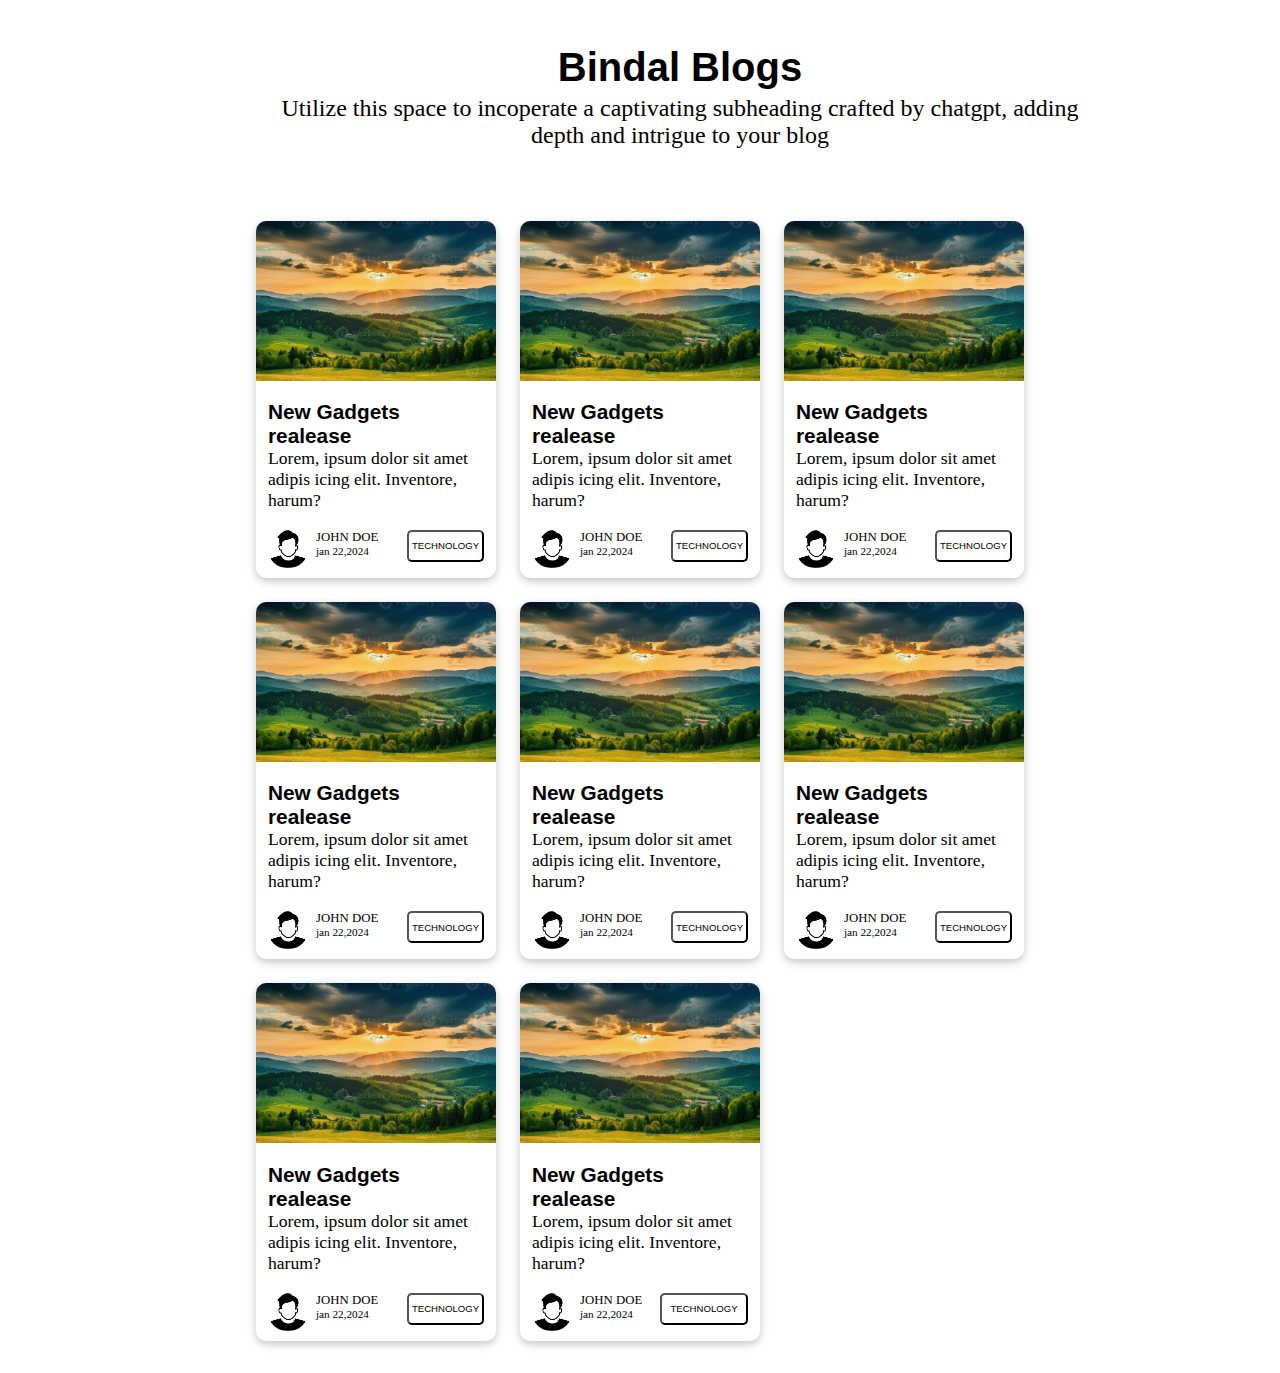
<file: blog website/index.html>
<!DOCTYPE html>
<html lang="en">

<head>
    <meta charset="UTF-8">
    <meta name="viewport" content="width=device-width, initial-scale=1.0">
    <title>Blogging</title>
    <link rel="stylesheet" href="style.css">
</head>

<body>
    <header class="heading">
        <h1>Bindal Blogs</h1>
        <p>Utilize this space to incoperate a captivating subheading crafted by chatgpt, adding depth and
            intrigue to your blog</p>
    </header>

    <main>
        <div class="box">
            <div class="container">
                <section id="grid">

                    <!-- item1 -->

                    <div id="item" id="1">

                        <div id="image_container">
                            <a href="#">
                                <img src="mountain-countryside-landscape-at-sunset-dramatic-sky-over-a-distant-valley-green-fields-and-trees-on-hill-beautiful-natural-landscapes-of-the-carpathians-generative-ai-variation-8-photo.jpeg"
                                    alt="image" id="image">
                            </a>
                        </div>


                        <div id="text">

                            <div id="topic"><a href="#" id="topic">New Gadgets realease</a></div>

                            <div id="description">Lorem, ipsum dolor sit amet adipis icing elit. Inventore,
                                harum?
                            </div>

                        </div>


                        <div id="author">

                            <div id="about_author">
                                <div id="author_icon">
                                    <img src="images.png" alt="author image">
                                </div>

                                <div id="author_details">

                                    <div id="author_name">JOHN DOE</div>
                                    <div id="publish_date">jan 22,2024</div>

                                </div>
                            </div>

                            <button id="topic_relation">TECHNOLOGY</button>
                        </div>
                    </div>

                    <!-- item2 -->

                    <div id="item" id="2">
                        <div id="image_container">
                            <a href="#">
                                <img src="mountain-countryside-landscape-at-sunset-dramatic-sky-over-a-distant-valley-green-fields-and-trees-on-hill-beautiful-natural-landscapes-of-the-carpathians-generative-ai-variation-8-photo.jpeg"
                                    alt="image" id="image">
                            </a>
                        </div>


                        <div id="text">

                            <div id="topic"><a href="#" id="topic">New Gadgets realease</a></div>

                            <div id="description">Lorem, ipsum dolor sit amet adipis icing elit. Inventore,
                                harum?
                            </div>

                        </div>


                        <div id="author">

                            <div id="about_author">
                                <div id="author_icon">
                                    <img src="images.png" alt="author image">
                                </div>

                                <div id="author_details">

                                    <div id="author_name">JOHN DOE</div>
                                    <div id="publish_date">jan 22,2024</div>

                                </div>
                            </div>

                            <button id="topic_relation">TECHNOLOGY</button>
                        </div>
                    </div>

                    <div id="item" id="3">
                        <div id="image_container">
                            <a href="#">
                                <img src="mountain-countryside-landscape-at-sunset-dramatic-sky-over-a-distant-valley-green-fields-and-trees-on-hill-beautiful-natural-landscapes-of-the-carpathians-generative-ai-variation-8-photo.jpeg"
                                    alt="image" id="image">
                            </a>
                        </div>


                        <div id="text">

                            <div id="topic"><a href="#" id="topic">New Gadgets realease</a></div>

                            <div id="description">Lorem, ipsum dolor sit amet adipis icing elit. Inventore,
                                harum?
                            </div>

                        </div>


                        <div id="author">

                            <div id="about_author">
                                <div id="author_icon">
                                    <img src="images.png" alt="author image">
                                </div>

                                <div id="author_details">

                                    <div id="author_name">JOHN DOE</div>
                                    <div id="publish_date">jan 22,2024</div>

                                </div>
                            </div>

                            <button id="topic_relation">TECHNOLOGY</button>
                        </div>
                    </div>

                    <div id="item" id="4">
                        <div id="image_container">
                            <a href="#">
                                <img src="mountain-countryside-landscape-at-sunset-dramatic-sky-over-a-distant-valley-green-fields-and-trees-on-hill-beautiful-natural-landscapes-of-the-carpathians-generative-ai-variation-8-photo.jpeg"
                                    alt="image" id="image">
                            </a>
                        </div>


                        <div id="text">

                            <div id="topic"><a href="#" id="topic">New Gadgets realease</a></div>

                            <div id="description">Lorem, ipsum dolor sit amet adipis icing elit. Inventore,
                                harum?
                            </div>

                        </div>


                        <div id="author">

                            <div id="about_author">
                                <div id="author_icon">
                                    <img src="images.png" alt="author image">
                                </div>

                                <div id="author_details">

                                    <div id="author_name">JOHN DOE</div>
                                    <div id="publish_date">jan 22,2024</div>

                                </div>
                            </div>

                            <button id="topic_relation">TECHNOLOGY</button>
                        </div>
                    </div>

                    <div id="item" id="5">
                        <div id="image_container">
                            <a href="#">
                                <img src="mountain-countryside-landscape-at-sunset-dramatic-sky-over-a-distant-valley-green-fields-and-trees-on-hill-beautiful-natural-landscapes-of-the-carpathians-generative-ai-variation-8-photo.jpeg"
                                    alt="image" id="image">
                            </a>
                        </div>


                        <div id="text">

                            <div id="topic"><a href="#" id="topic">New Gadgets realease</a></div>

                            <div id="description">Lorem, ipsum dolor sit amet adipis icing elit. Inventore,
                                harum?
                            </div>

                        </div>


                        <div id="author">

                            <div id="about_author">
                                <div id="author_icon">
                                    <img src="images.png" alt="author image">
                                </div>

                                <div id="author_details">

                                    <div id="author_name">JOHN DOE</div>
                                    <div id="publish_date">jan 22,2024</div>

                                </div>
                            </div>

                            <button id="topic_relation">TECHNOLOGY</button>
                        </div>
                    </div>

                    <div id="item" id="6">
                        <div id="image_container">
                            <a href="#">
                                <img src="mountain-countryside-landscape-at-sunset-dramatic-sky-over-a-distant-valley-green-fields-and-trees-on-hill-beautiful-natural-landscapes-of-the-carpathians-generative-ai-variation-8-photo.jpeg"
                                    alt="image" id="image">
                            </a>
                        </div>


                        <div id="text">

                            <div id="topic"><a href="#" id="topic">New Gadgets realease</a></div>

                            <div id="description">Lorem, ipsum dolor sit amet adipis icing elit. Inventore,
                                harum?
                            </div>

                        </div>


                        <div id="author">

                            <div id="about_author">
                                <div id="author_icon">
                                    <img src="images.png" alt="author image">
                                </div>

                                <div id="author_details">

                                    <div id="author_name">JOHN DOE</div>
                                    <div id="publish_date">jan 22,2024</div>

                                </div>
                            </div>

                            <button id="topic_relation">TECHNOLOGY</button>
                        </div>
                    </div>

                    <div id="item" id="7">
                        <div id="image_container">
                            <a href="#">
                                <img src="mountain-countryside-landscape-at-sunset-dramatic-sky-over-a-distant-valley-green-fields-and-trees-on-hill-beautiful-natural-landscapes-of-the-carpathians-generative-ai-variation-8-photo.jpeg"
                                    alt="image" id="image">
                            </a>
                        </div>


                        <div id="text">

                            <div id="topic"><a href="#" id="topic">New Gadgets realease</a></div>

                            <div id="description">Lorem, ipsum dolor sit amet adipis icing elit. Inventore,
                                harum?
                            </div>

                        </div>


                        <div id="author">

                            <div id="about_author">
                                <div id="author_icon">
                                    <img src="images.png" alt="author image">
                                </div>

                                <div id="author_details">

                                    <div id="author_name">JOHN DOE</div>
                                    <div id="publish_date">jan 22,2024</div>

                                </div>
                            </div>

                            <button id="topic_relation">TECHNOLOGY</button>
                        </div>
                    </div>

                    <div id="item" id="8">
                        <div id="image_container">
                            <a href="#">
                                <img src="mountain-countryside-landscape-at-sunset-dramatic-sky-over-a-distant-valley-green-fields-and-trees-on-hill-beautiful-natural-landscapes-of-the-carpathians-generative-ai-variation-8-photo.jpeg"
                                    alt="image" id="image">
                            </a>
                        </div>


                        <div id="text">

                            <div id="topic"><a href="#" id="topic">New Gadgets realease</a></div>

                            <div id="description">Lorem, ipsum dolor sit amet adipis icing elit. Inventore,
                                harum?
                            </div>

                        </div>


                        <div id="author">

                            <div id="about_author">
                                <div id="author_icon">
                                    <img src="images.png" alt="author image">
                                </div>

                                <div id="author_details">

                                    <div id="author_name">JOHN DOE</div>
                                    <div id="publish_date">jan 22,2024</div>

                                </div>
                            </div>
                            <div id="button_topic">
                                <button id="topic_relation">TECHNOLOGY</button>
                            </div>
                        </div>
                    </div>
                </section>
            </div>
        </div>
    </main>
</body>

</html>
</file>
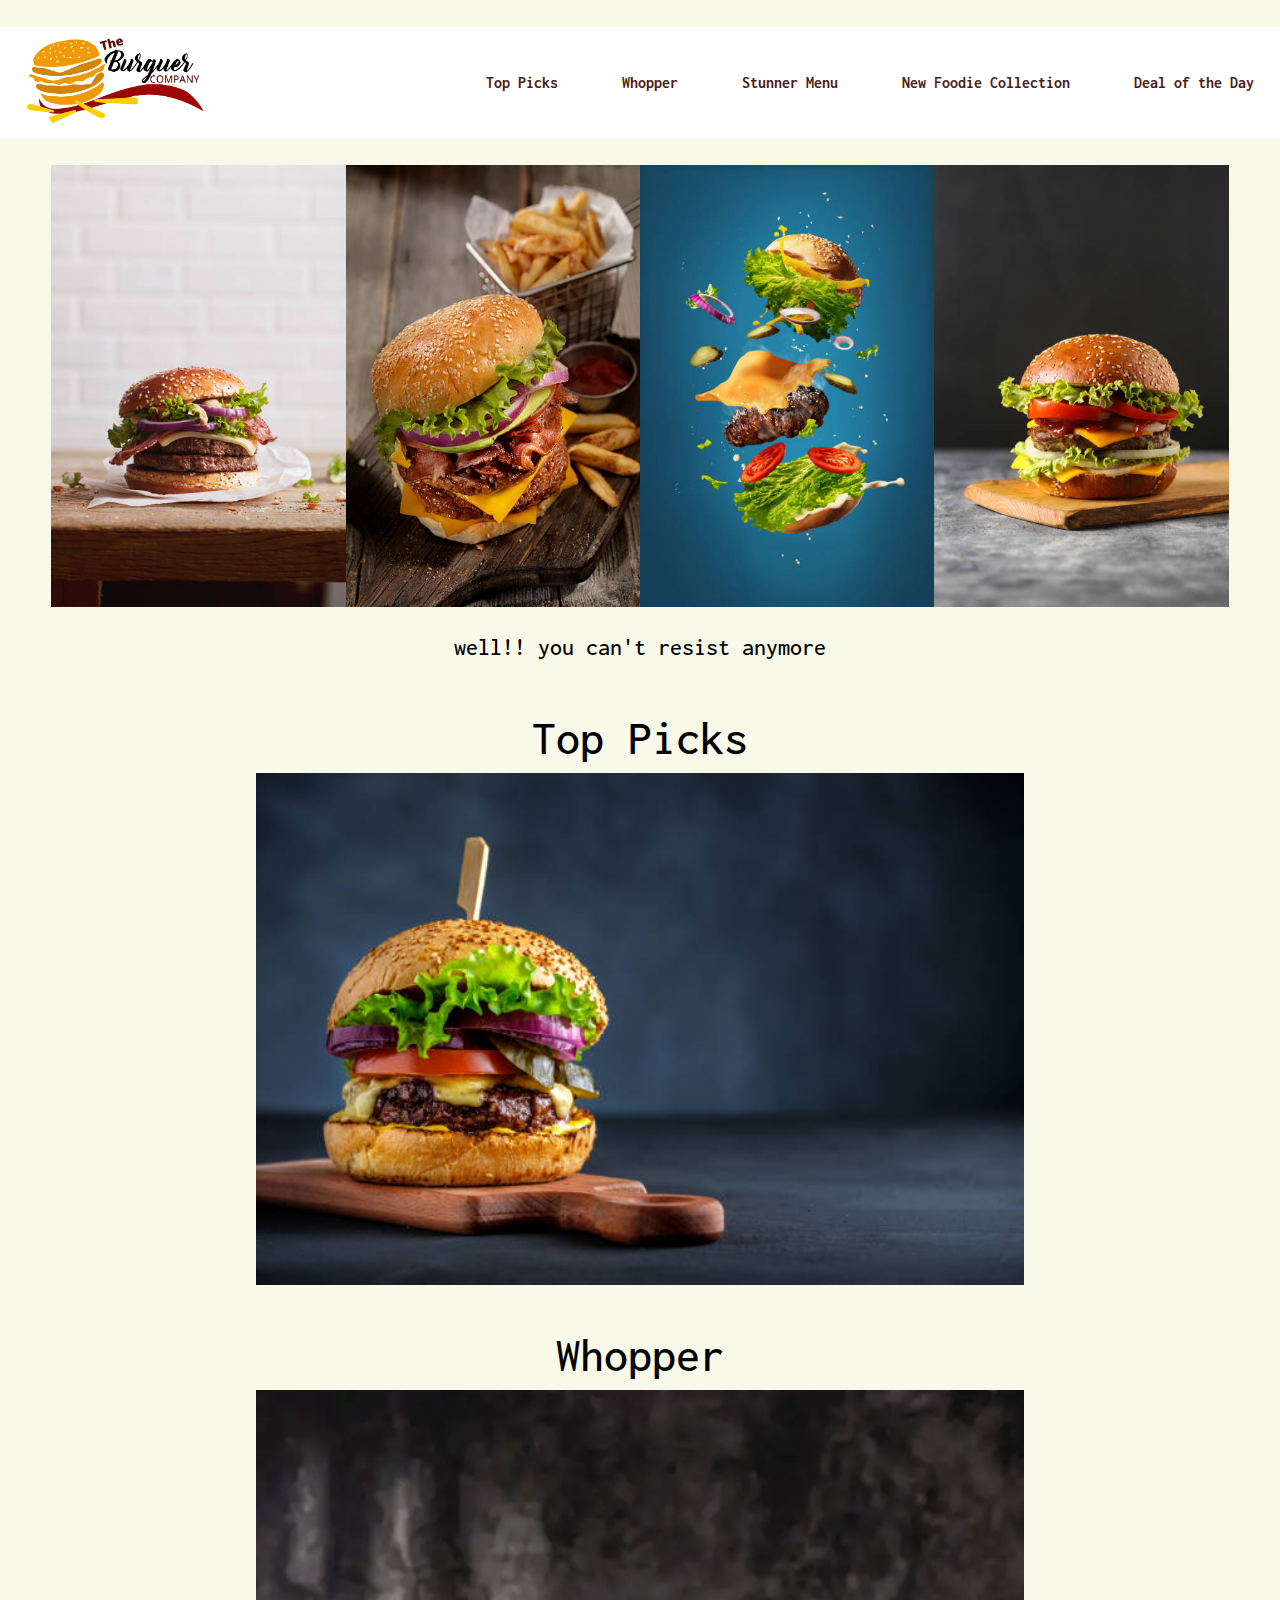
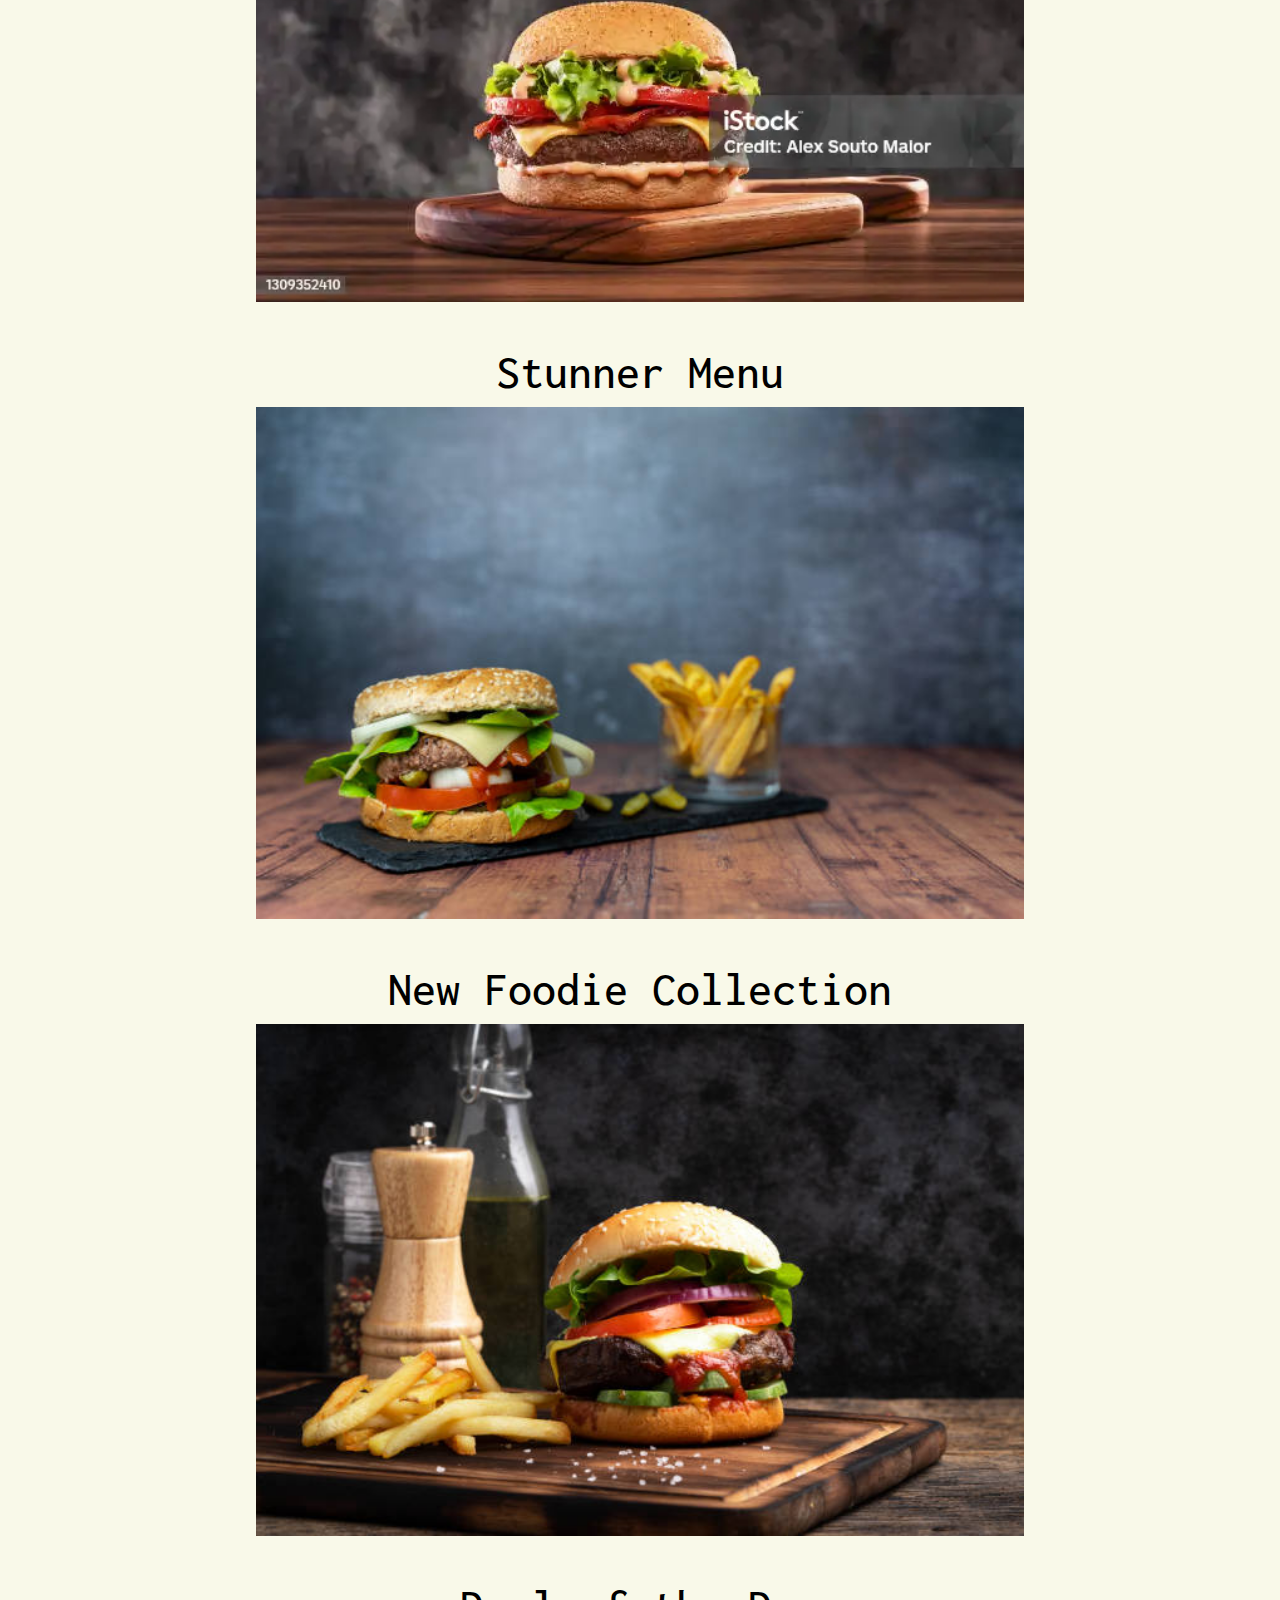
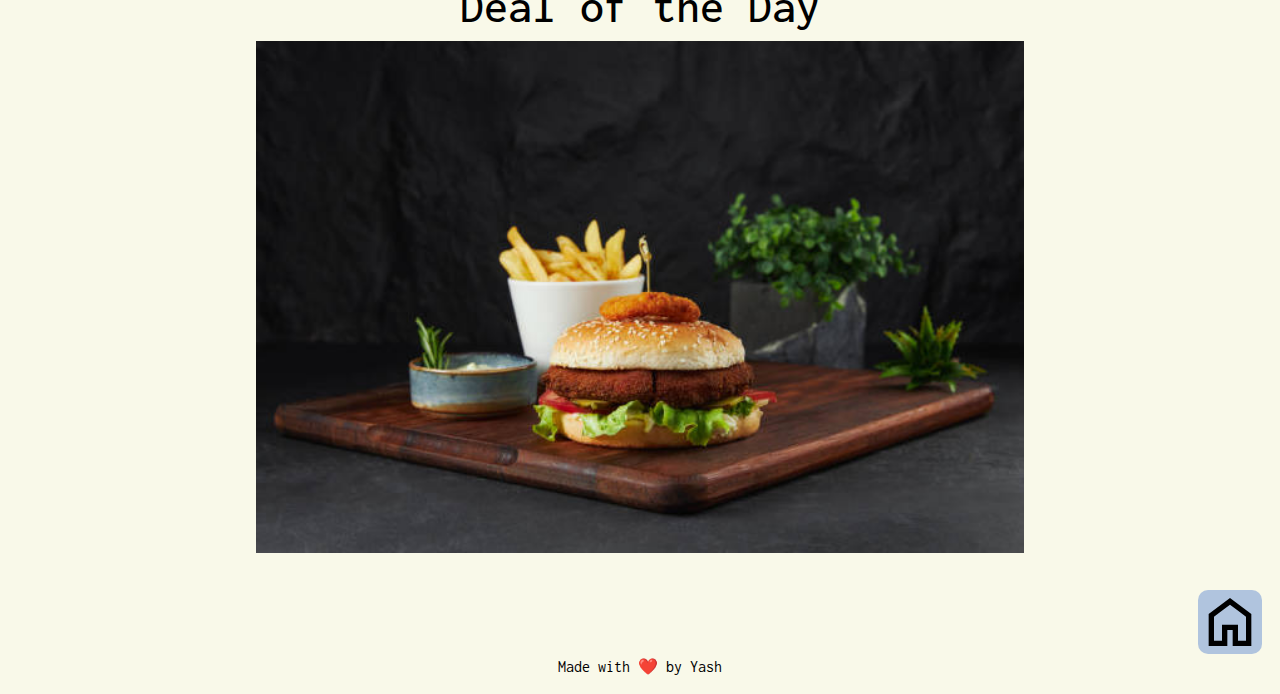
<file: hamburger/index.html>
<!DOCTYPE html>
<html lang="en">

<head>
    <meta charset="UTF-8">
    <meta name="viewport" content="width=device-width, initial-scale=1.0">
    <title>HAMBURGER - MAKE YOUR DAY DELICIOUS</title>
    <link rel="shortcut icon"
        href="resources/burger/hot-burgers-logo-illustration-modern-burgers-emblem-art-free-vector.jpg"
        type="image/x-icon">
    <link rel="preconnect" href="https://fonts.googleapis.com">
    <link rel="preconnect" href="https://fonts.gstatic.com" crossorigin>
    <link href="https://fonts.googleapis.com/css2?family=Inconsolata:wght@200..900&display=swap" rel="stylesheet">
    <link rel="stylesheet" href="style.css">
    <script src="script.js" defer></script>
</head>

<body>
    <header>
        <div class="logo" id="logo">
            <a href="#">
                <img src="resources/burger/—Pngtree—burger logo vector design free_8466433.png" alt="home">
            </a>
        </div>


        <div class="header_nav">
            <div class="menu_nav_container">
                <div class="menu_nav">
                    <img src="resources/icon/menu_24dp_FILL0_wght400_GRAD0_opsz24.svg" alt="menu" class="menu_nav_icon">
                </div>
            </div>
            <nav>
                <img src="resources/icon/close_24dp_FILL0_wght400_GRAD0_opsz24.svg" alt="close" class="close_nav">
                <a href="#Top Picks">Top Picks</a>
                <a href="#Whopper">Whopper</a>
                <a href="#Stunner Menu">Stunner Menu</a>
                <a href="#New Foodie Collection">New Foodie Collection</a>
                <a href="#Deal of the Day">Deal of the Day</a>
            </nav>
        </div>
    </header>

    <main>
        <div class="top_img">
            <div class="img_group">
                <img src="resources/burger/istockphoto-1216665897-612x612.jpg" alt="">
                <img src="resources/burger/istockphoto-615280878-612x612.jpg" alt="">
                <img src="resources/burger/istockphoto-1306511050-612x612.jpg" alt="">
                <img src="resources/burger/istockphoto-1339463771-612x612.jpg" alt="">
            </div>
            <p class="img_group_dialogue">well!! you can't resist anymore</p>
        </div>

        <div class="burger_menu">
            <div id="Top Picks">
                <p>Top Picks</p>
                <img src="resources/burger/istockphoto-1017290274-612x612.jpg" alt="">
            </div>

            <div id="Whopper">
                <p>Whopper</p>
                <img src="resources/burger/istockphoto-1309352410-612x612.webp" alt="">
            </div>

            <div id="Stunner Menu">
                <p>Stunner Menu</p>
                <img src="resources/burger/istockphoto-1263694398-612x612.jpg" alt="">
            </div>

            <div id="New Foodie Collection">
                <p>New Foodie Collection</p>
                <img src="resources/burger/istockphoto-1032408048-612x612.jpg" alt="">
            </div>

            <div id="Deal of the Day">
                <p>Deal of the Day</p>
                <img src="resources/burger/istockphoto-1343165673-612x612.jpg" alt="">
            </div>
        </div>
    </main>

    <footer>
        <div class="home_page">
            <a href="#logo" id="home_page"><img src="resources/icon/home_24dp_FILL0_wght400_GRAD0_opsz24 (1).svg" alt=""></a>
        </div>

        <p>Made with ❤️ by Yash</p>

    </footer>
</body>

</html>
</file>
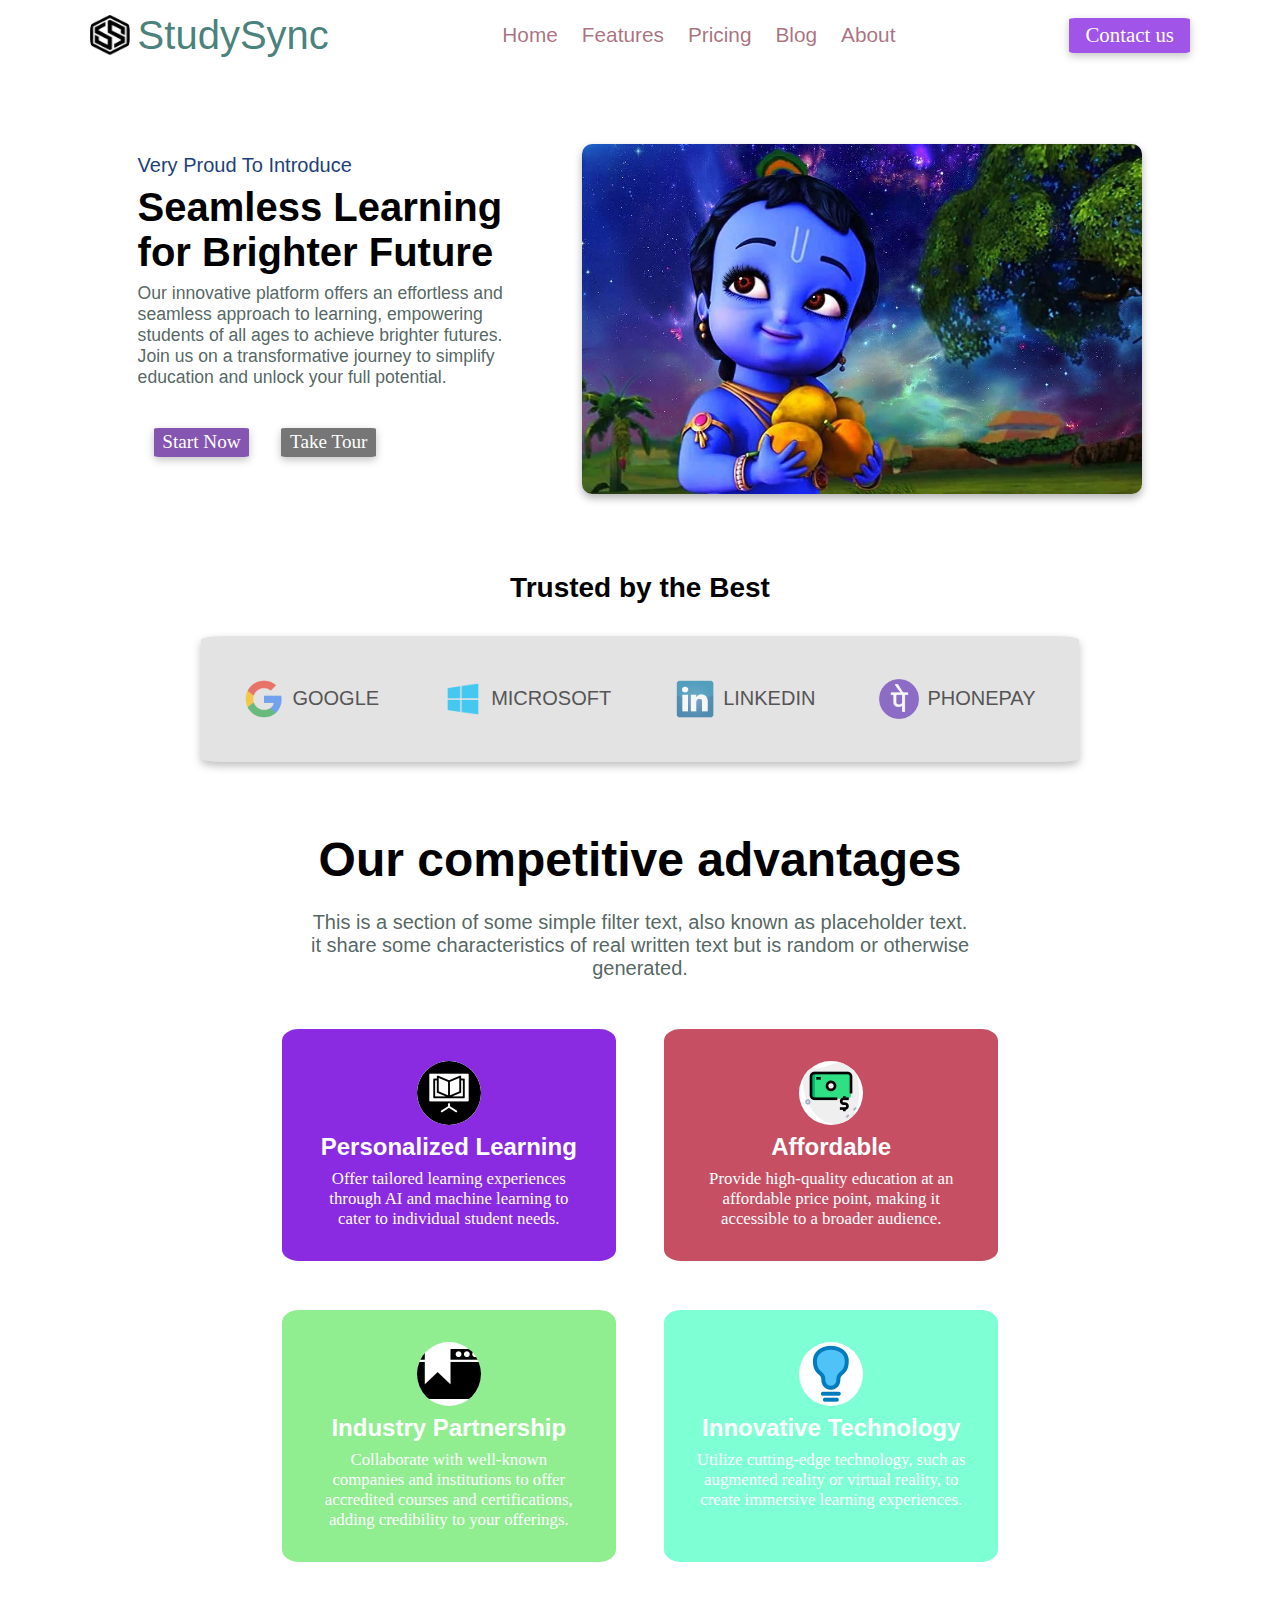
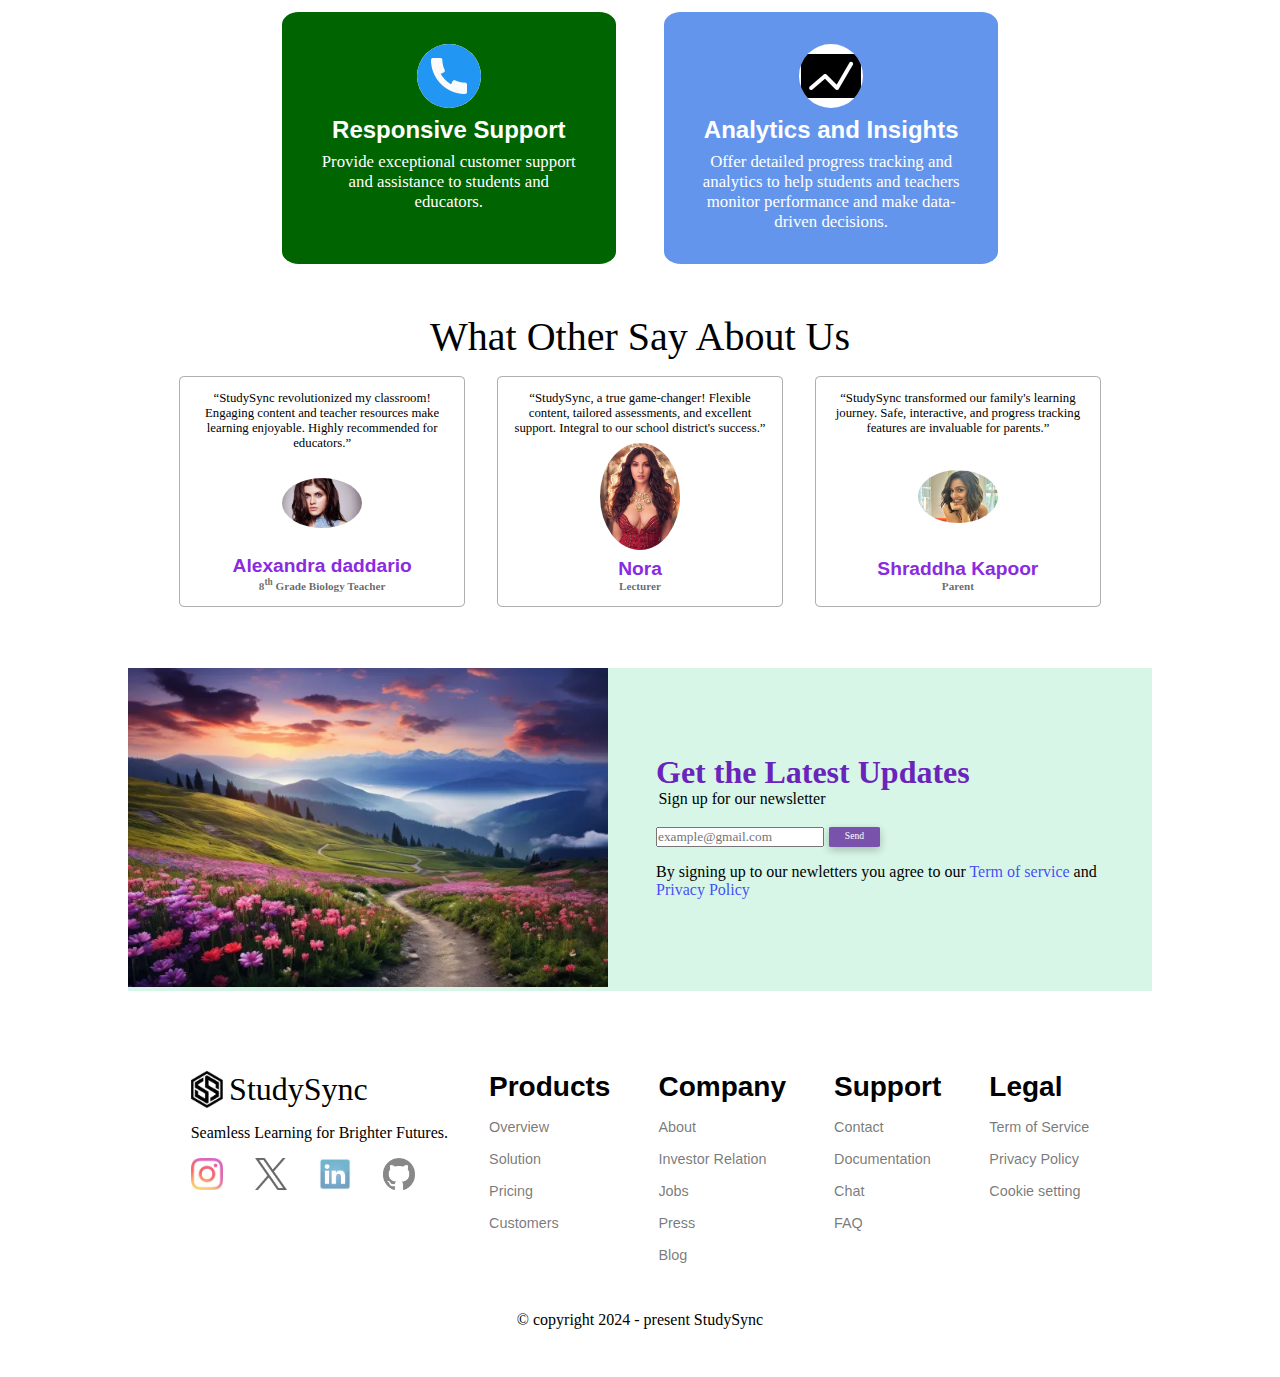
<file: studysync/index.html>
<!DOCTYPE html>
<html lang="en">

<head>
    <meta charset="UTF-8">
    <meta name="viewport" content="width=device-width, initial-scale=1.0">
    <title>STUDY SYNC</title>
    <link rel="stylesheet" href="style_nav.css">
    <link rel="stylesheet" href="style_main.css">
    <link rel="stylesheet" href="style_feature.css">
    <link rel="stylesheet" href="style_review.css">
    <link rel="stylesheet" href="style_newsletter.css">
    <link rel="stylesheet" href="style_footer.css">
</head>

<body>

    <header class="head">

        <a href="#logo" class="logo">
            <img src="resources\ss-logo-design_705304-868.jpg" alt="logo" id="logo_img">
            <span id="logo_name">StudySync</span>
        </a>

        <nav class="navigation">
            <a href="#home" id="home">Home</a>
            <a href="#features" id="features">Features</a>
            <a href="#pricing" id="pricing">Pricing</a>
            <a href="#blog" id="blog" target="_blank">Blog</a>
            <a href="#about" id="about">About</a>
        </nav>

        <a href="#contact" id="contact">Contact us</a>

        <button class="menu_button">
            <img src="resources\restaurant_15032695.png" alt="menu_button" class="menu_icon"></img>
        </button>
    </header>

    <main class="content">
        <div class="main_section">
            <div class="left">

                <p id="label">Very Proud To Introduce</p>

                <h1 id="title">Seamless Learning for Brighter Future</h1>

                <p id="description">Our innovative platform offers an effortless and seamless approach to learning,
                    empowering students of all ages to achieve brighter futures. Join us on a transformative journey to
                    simplify education and unlock your full potential.</p>

                <div class="button_grp">
                    <a href="#start" id="start">Start Now</a>
                    <a href="#tour" id="tour">Take Tour</a>
                </div>

            </div>


            <div class="right">
                <img src="resources\krishna.jpg" alt="krishna" id="right_image">
            </div>

        </div>

        <div class="app">
            <p id="title_trusted">Trusted by the Best</p>

            <div id="app_grid">
                <div>
                    <img src="resources/google-logo-9808.png" alt="GOOGLE" id="app_img"><span
                        id="app_name">GOOGLE</span>
                </div>

                <div>
                    <img src="resources/logo-windows-13524.png" alt="MICROSOFT" id="app_img" id="app_name"><span>
                        MICROSOFT</span>
                </div>

                <div>
                    <img src="resources/linkedin-logo-png-1854.png" alt="LINKEDIN" id="app_img"
                        id="app_name"><span>LINKEDIN </span>
                </div>

                <div>
                    <img src="resources/phonepay.png" alt="PHONEPAY" id="app_img" id="app_name"><span> PHONEPAY</span>
                </div>
            </div>
        </div>

        <div class="feature">
            <div class="title">
                <h1 id="feature_title">Our competitive advantages</h1>
                <p id="feature_description">This is a section of some simple filter text, also known as placeholder
                    text. it share some
                    characteristics of real written text but is random or otherwise generated.</p>
            </div>

            <div class="feature_card">

                <div class="class" id="card_1">
                    <img src="resources/online-learning_7113705.png" alt="Personalized Learning">
                    <h3>Personalized Learning</h3>
                    <p> Offer tailored learning experiences through AI and machine learning to cater to individual
                        student needs.</p>
                </div>

                <div class="class" id="card_2">
                    <img src="resources/dollar-sign_3360175.png" alt="Affordable">
                    <h3>Affordable</h3>
                    <p>Provide high-quality education at an affordable price point, making it accessible to a broader
                        audience.</p>
                </div>

                <div class="class" id="card_3">
                    <img src="resources/industry.png" alt="Industry Partnership">
                    <h3>Industry Partnership</h3>
                    <p> Collaborate with well-known companies and institutions to offer accredited courses and
                        certifications, adding credibility to your offerings.
                    </p>
                </div>

                <div class="class" id="card_4">
                    <img src="resources/idea_6204713.png" alt="Innovative Technology">
                    <h3>Innovative Technology</h3>
                    <p> Utilize cutting-edge technology, such as augmented reality or virtual reality, to create
                        immersive
                        learning experiences.</p>
                </div>

                <div class="class" id="card_5">
                    <img src="resources/telephone_724664.png" alt="Responsive Support">
                    <h3>Responsive Support</h3>
                    <p>Provide exceptional customer support and assistance to students and educators.</p>
                </div>

                <div class="class" id="card_6">
                    <img src="resources/presentation_5369031.png" alt="Analytics and Insights">
                    <h3>Analytics and Insights</h3>
                    <p> Offer detailed progress tracking and analytics to help students and teachers monitor performance
                        and
                        make data-driven decisions.
                    </p>
                </div>
            </div>
        </div>

        <div class="review">
            <div class="review_main">
                <div id="review_heading">
                    <p>What Other Say About Us</p>
                </div>

                <div id="review_tester">
                    <div id="review_card" id="review_card_1">
                        <p id="review_description"> “StudySync revolutionized my classroom! Engaging content and teacher
                            resources make learning enjoyable. Highly recommended for educators.”
                        </p>
                        <img src="resources/alexandra-daddario.jpg" alt="alexandra daddario">
                        <div>
                            <h4>Alexandra daddario</h4>
                            <p id="review_person_profession">8<sup>th</sup> Grade Biology Teacher</p>
                        </div>
                    </div>

                    <div id="review_card" id="review_card_2">
                        <p id="review_description"> “StudySync, a true game-changer! Flexible content, tailored
                            assessments, and excellent support. Integral to our school district's success.”
                        </p>
                        <img src="resources/Nora.png" alt="Nora">
                        <div>
                            <h4>Nora</h4>
                            <p id="review_person_profession">Lecturer</p>
                        </div>
                    </div>
                    
                    <div id="review_card" id="review_card_3">
                        <p id="review_description"> “StudySync transformed our family's learning journey. Safe,
                            interactive, and progress tracking features are invaluable for parents.”
                        </p>
                        <img src="resources/Shraddha-Kapoor.jpg" alt="Shraddha-Kapoor">
                        <div>
                            <h4>Shraddha Kapoor</h4>
                            <p id="review_person_profession">Parent</p>
                        </div>
                    </div>
                </div>
            </div>
        </div>

        <div class="newletter">
            <div class="new_block">
                <div id="new_img">
                    <img src="resources/beautiful-nature-mountain-scenery-with-flowers-free-photo.webp" alt="image"></img>
                </div>

                <div class="new_form">
                    <div class="new_title">
                        <h2>Get the Latest Updates</h2>
                        <p>Sign up for our newsletter</p>
                    </div>

                    <div class="new_email">
                        <input type="text" name="email" id="email" placeholder="example@gmail.com">
                        <span id="send_box"> <a href="#" id="send">Send</a></span>
                    </div>

                    <p id="term">By signing up to our newletters you agree to our <a href="#">Term of service</a> and <a
                            href="#">Privacy Policy</a></p>

                </div>
            </div>
        </div>
    </main>

    <footer>
        <div class="foot_content">
            <div class="foot_main">
                <div class="foot_right">
                    <div id="foot_logo">
                        <img src="resources/ss-logo-design_705304-868.jpg" alt="ss" id="foot_logo_img">
                        <span id="foot_logo_name">StudySync</span>
                    </div>

                    <p id="foot_title">Seamless Learning for Brighter Futures.</p>

                    <div id="foot_trusted_app">
                        <img src="resources/instagram1.png" alt="instagram" id="instagram_1">
                        <img src="resources/twitter.png" alt="twitter" id="twitter">
                        <img src="resources/linkedin-logo-png-1854.png" alt="LINKEDIN">
                        <img src="resources/github.png" alt="github">
                    </div>
                </div>

                <div class="foot_left">
                    <div>
                        <h3>Products</h3>
                        <a href="#">Overview</a>
                        <a href="#">Solution</a>
                        <a href="#">Pricing</a>
                        <a href="#">Customers</a>
                    </div>

                    <div>
                        <h3>Company</h3>
                        <a href="#">About</a>
                        <a href="#">Investor Relation</a>
                        <a href="#">Jobs</a>
                        <a href="#">Press</a>
                        <a href="#">Blog</a>
                    </div>

                    <div>
                        <h3>Support</h3>
                        <a href="#">Contact</a>
                        <a href="#">Documentation</a>
                        <a href="#">Chat</a>
                        <a href="#">FAQ</a>
                    </div>

                    <div>
                        <h3>Legal</h3>
                        <a href="#">Term of Service</a>
                        <a href="#">Privacy Policy</a>
                        <a href="#">Cookie setting</a>
                    </div>
                </div>
            </div>

            <div class="copyright">
                &copy; copyright 2024 - present StudySync
            </div>
        </div>
    </footer>
</body>

</html>
</file>
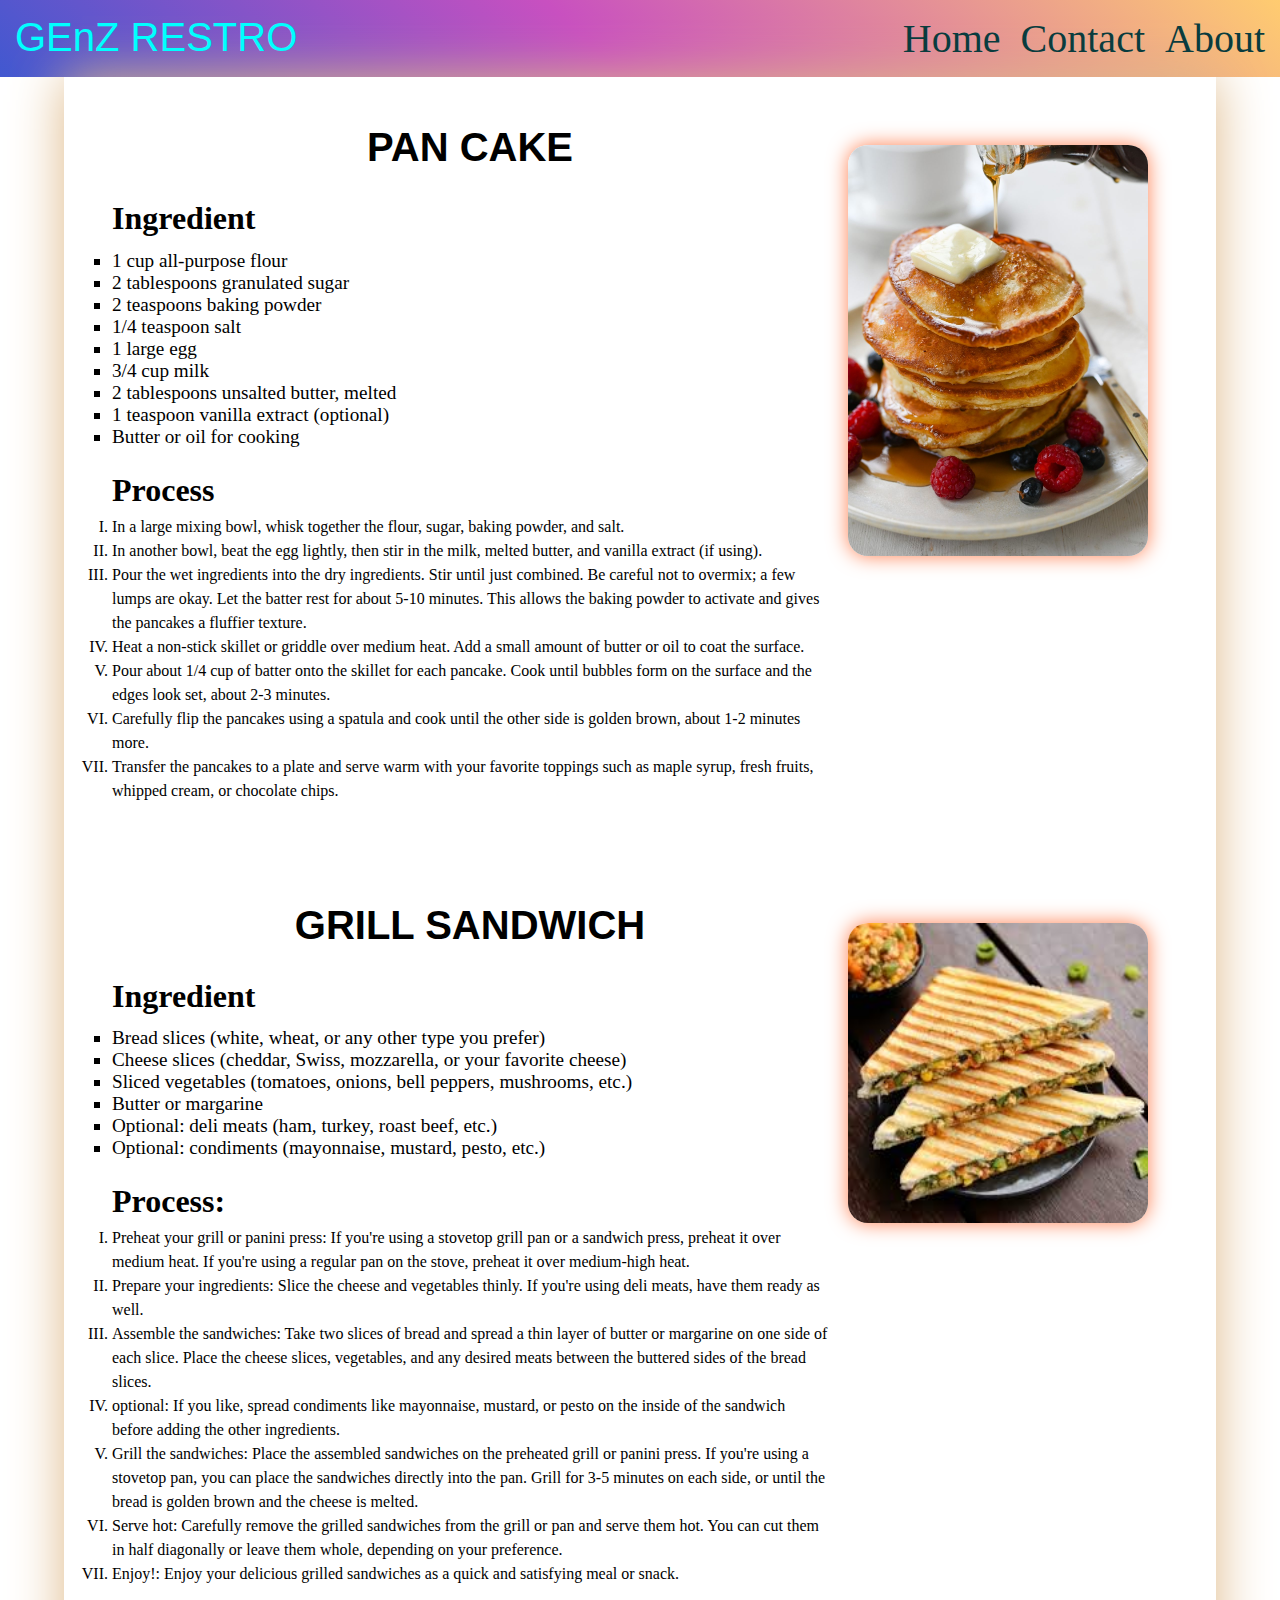
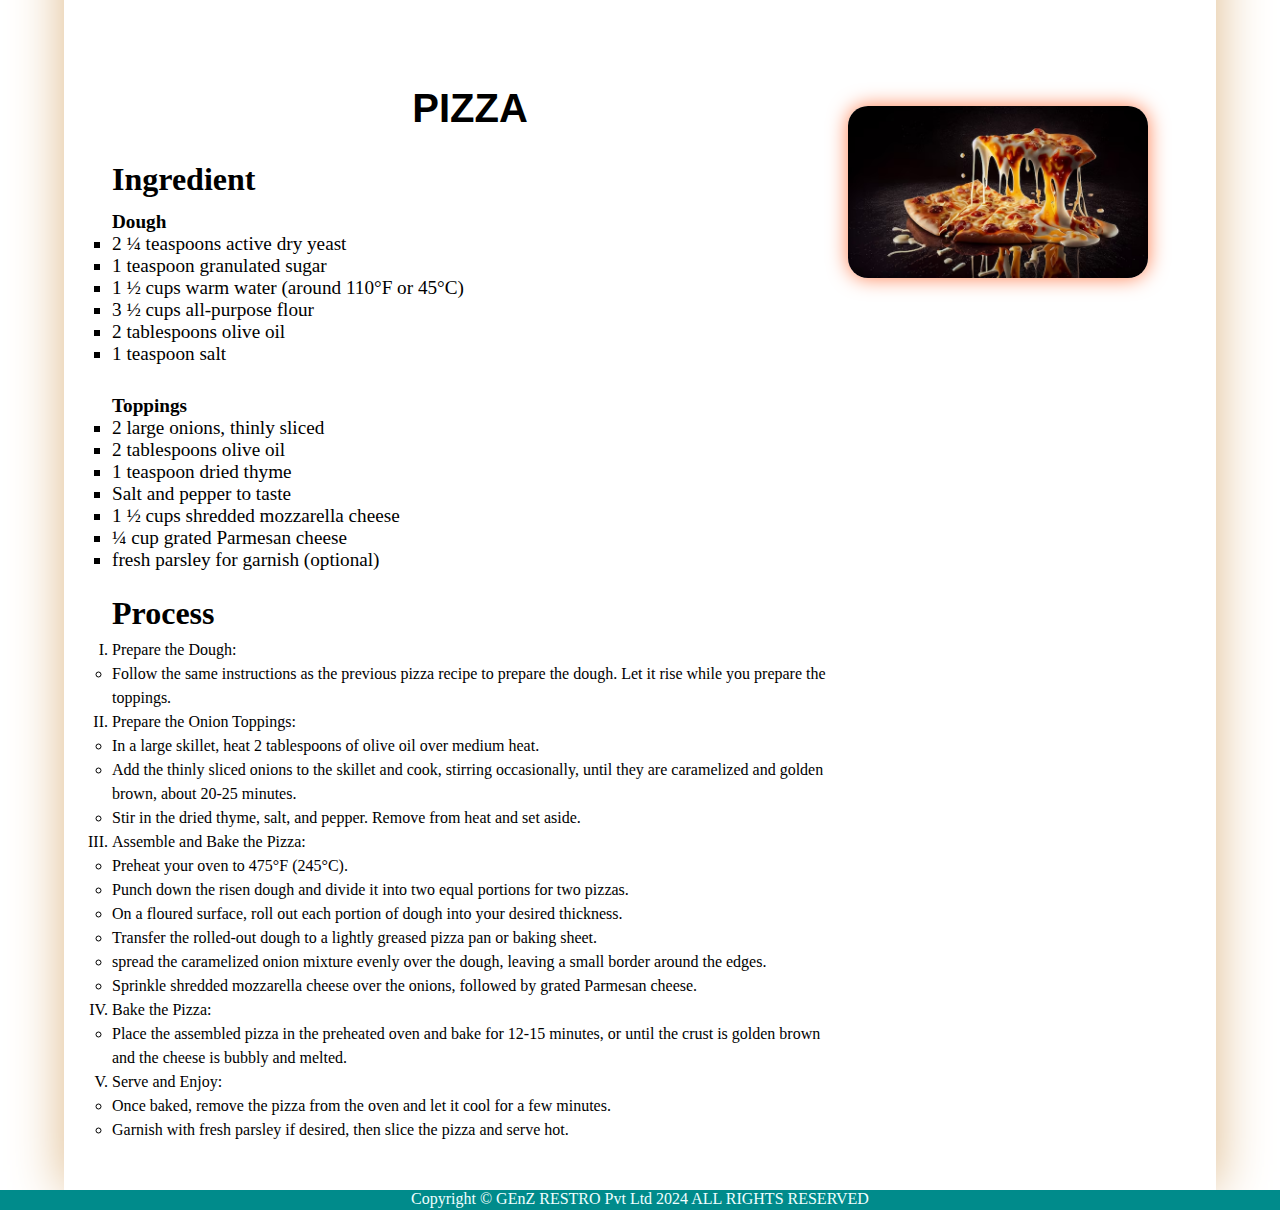
<file: recipe/Recipe.html>
<!DOCTYPE html>
<html lang="en">

<head>
    <meta charset="UTF-8">
    <meta name="viewport" content="width=device-width, initial-scale=1.0">
    <title>Recipe</title>
    <link rel="icon" href="resource\food-recipe-logo-designs-concept-cooking-logo-designs-template-vector.jpg"
        type="image/png">
    <link rel="stylesheet" href="Recipe.css">
</head>

<body>
    <header>
        <div class="container">
            <div class="navcontainer">
                <nav>
                    <ul id="navlist">

                        <li>
                            <p id="brandname">GEnZ RESTRO</p>
                        </li>

                        <li>
                            <div id="navitem">
                                <a href="#">Home</a>
                                <a href="#">Contact</a>
                                <a href="#">About</a>
                            </div>
                        </li>

                    </ul>
                </nav>
            </div>
        </div>
    </header>


    <main>
        <div class="contentbox">
            <section id="item1">

                <div id="item_img">
                    <img src="resource\pancakes-01-1200x1642.jpg" alt="pan cake image">
                </div>


                <div id="item1_recipe">
                    <p id="item_name">PAN CAKE</p>


                    <ul id="item_ingredient">
                        <h3>Ingredient</h3>
                        <li>1 cup all-purpose flour</li>
                        <li>2 tablespoons granulated sugar</li>
                        <li>2 teaspoons baking powder</li>
                        <li>1/4 teaspoon salt</li>
                        <li>1 large egg</li>
                        <li>3/4 cup milk</li>
                        <li>2 tablespoons unsalted butter, melted</li>
                        <li>1 teaspoon vanilla extract (optional)</li>
                        <li>Butter or oil for cooking</li>
                    </ul>


                    <ol id="item_process">
                        <h3>Process</h3>
                        <li>In a large mixing bowl, whisk together the flour, sugar, baking powder, and salt.</li>
                        <li>In another bowl, beat the egg lightly, then stir in the milk, melted butter, and vanilla
                            extract (if using).</li>
                        <li>Pour the wet ingredients into the dry ingredients. Stir until just combined. Be careful not
                            to overmix; a few lumps are okay. Let the batter rest for about 5-10 minutes. This allows
                            the baking powder to activate and gives the pancakes a fluffier texture.</li>
                        <li>Heat a non-stick skillet or griddle over medium heat. Add a small amount of butter or oil to
                            coat the surface.</li>
                        <li>Pour about 1/4 cup of batter onto the skillet for each pancake. Cook until bubbles form on
                            the surface and the edges look set, about 2-3 minutes.</li>
                        <li>Carefully flip the pancakes using a spatula and cook until the other side is golden brown,
                            about 1-2 minutes more.</li>
                        <li>Transfer the pancakes to a plate and serve warm with your favorite toppings such as maple
                            syrup, fresh fruits, whipped cream, or chocolate chips.</li>
                    </ol>
                </div>
            </section>



            <section id="item2">
                <div id="item_img">
                    <img src="resource\images.jpeg" alt="sandwich">
                    <div id="overlay">
                        <span>click here to buy</span>
                    </div>
                </div>

                <div id="item2_recipe">
                    <p id="item_name">GRILL SANDWICH</p>

                    <ul id="item_ingredient">
                        <h3>Ingredient</h3>
                        <li>Bread slices (white, wheat, or any other type you prefer)</li>
                        <li>Cheese slices (cheddar, Swiss, mozzarella, or your favorite cheese)</li>
                        <li>Sliced vegetables (tomatoes, onions, bell peppers, mushrooms, etc.)</li>
                        <li>Butter or margarine
                        </li>
                        <li>Optional: deli meats (ham, turkey, roast beef, etc.)</li>
                        <li>Optional: condiments (mayonnaise, mustard, pesto, etc.)</li>
                    </ul>


                    <ol id="item_process">
                        <h3>Process:</h3>
                        <li>Preheat your grill or panini press: If you're using a stovetop grill pan or a sandwich
                            press, preheat it over medium heat. If you're using a regular pan on the stove, preheat it
                            over medium-high heat.</li>
                        <li>Prepare your ingredients: Slice the cheese and vegetables thinly. If you're using deli
                            meats, have them ready as well.</li>
                        <li>Assemble the sandwiches: Take two slices of bread and spread a thin layer of butter or
                            margarine on one side of each slice. Place the cheese slices, vegetables, and any desired
                            meats between the buttered sides of the bread slices.</li>
                        <li>optional: If you like, spread condiments like mayonnaise, mustard, or pesto on the inside of
                            the sandwich before adding the other ingredients.</li>
                        <li>Grill the sandwiches: Place the assembled sandwiches on the preheated grill or panini press.
                            If you're using a stovetop pan, you can place the sandwiches directly into the pan. Grill
                            for 3-5 minutes on each side, or until the bread is golden brown and the cheese is melted.
                        </li>
                        <li>Serve hot: Carefully remove the grilled sandwiches from the grill or pan and serve them hot.
                            You can cut them in half diagonally or leave them whole, depending on your preference.</li>
                        <li>Enjoy!: Enjoy your delicious grilled sandwiches as a quick and satisfying meal or snack.
                        </li>
                    </ol>
                </div>
            </section>



            <section id="item3">
                
                <div id="item_img">
                    <img src="resource/freshly-italian-pizza-with-mozzarella-cheese-slice-generative-ai_188544-12347.avif"
                        alt="pizza">
                </div>

                <div id="item3_recipe">
                    <p id="item_name">PIZZA</p>

                    <ul id="item_ingredient">
                        <h3>Ingredient</h3>
                        <h4>Dough</h4>
                        <li>2 ¼ teaspoons active dry yeast</li>
                        <li>1 teaspoon granulated sugar</li>
                        <li>1 ½ cups warm water (around 110°F or 45°C)</li>
                        <li>3 ½ cups all-purpose flour</li>
                        <li>2 tablespoons olive oil</li>
                        <li>1 teaspoon salt</li>
                    </ul>

                    <ul id="item_ingredient">
                        <h4>Toppings</h4>
                        <li>2 large onions, thinly sliced</li>
                        <li>2 tablespoons olive oil</li>
                        <li>1 teaspoon dried thyme</li>
                        <li>Salt and pepper to taste</li>
                        <li>1 ½ cups shredded mozzarella cheese</li>
                        <li>¼ cup grated Parmesan cheese</li>
                        <li>fresh parsley for garnish (optional)</li>
                    </ul>

                    <ol id="item_process">
                        <h3>Process</h3>
                        <li>
                            Prepare the Dough:
                            <ul>
                                <li>Follow the same instructions as the previous pizza recipe to prepare the dough. Let
                                    it rise while you prepare the toppings.</li>
                            </ul>
                        </li>
                        <li>Prepare the Onion Toppings:
                            <ul>
                                <li>In a large skillet, heat 2 tablespoons of olive oil over medium heat.</li>
                                <li>Add the thinly sliced onions to the skillet and cook, stirring occasionally, until
                                    they are caramelized and golden brown, about 20-25 minutes.</li>
                                <li>Stir in the dried thyme, salt, and pepper. Remove from heat and set aside.</li>
                            </ul>
                        </li>
                        <li>Assemble and Bake the Pizza:
                            <ul>
                                <li>Preheat your oven to 475°F (245°C).</li>
                                <li>Punch down the risen dough and divide it into two equal portions for two pizzas.
                                </li>
                                <li>On a floured surface, roll out each portion of dough into your desired thickness.
                                </li>
                                <li>Transfer the rolled-out dough to a lightly greased pizza pan or baking sheet.</li>
                                <li>spread the caramelized onion mixture evenly over the dough, leaving a small border
                                    around the edges.</li>
                                <li>Sprinkle shredded mozzarella cheese over the onions, followed by grated Parmesan
                                    cheese.</li>
                            </ul>
                        </li>
                        <li>Bake the Pizza:
                            <ul>
                                <li>Place the assembled pizza in the preheated oven and bake for 12-15 minutes, or until
                                    the crust is golden brown and the cheese is bubbly and melted.</li>
                            </ul>
                        </li>
                        <li>Serve and Enjoy:
                            <ul>
                                <li>Once baked, remove the pizza from the oven and let it cool for a few minutes.</li>
                                <li>Garnish with fresh parsley if desired, then slice the pizza and serve hot.</li>
                            </ul>
                        </li>
                    </ol>
                </div>
            </section>
        </div>
    </main>

    <footer>
        <div class="footerbox">
            <p id="copyright">
                Copyright &copy; GEnZ RESTRO Pvt Ltd 2024 ALL RIGHTS RESERVED
            </p>
        </div>
    </footer>
</body>

</html>
</file>
<file: blog website/style.css>
*{
    margin: 0%;
    padding: 0%;
    box-sizing: border-box;
}

a{
    text-decoration: none;
}

body{
    width: 100%;
    height: 100%;
}

.container{
    width: 70vw;
    padding: 2rem 1rem;
    margin: 0 auto;
}

.heading{
    width: 100%;
    height: 100%;
    margin: 2.5rem;
    display: flex;
    flex-direction: column;
    align-items: center;
}

.heading h1{
    margin: 0.3rem;
    font-size: 2.5rem;
    font-family: 'Segoe UI', Tahoma, Geneva, Verdana, sans-serif;
}

.heading p{
    max-width: 800px;
    font-size: 1.5rem;
    font-family:Georgia, 'Times New Roman', Times, serif;
    text-align: center;
}

/* main */

#grid{
    display: grid;
    gap: 1.5rem;
    grid-template-columns: repeat(auto-fit,minmax(10rem,15rem));
    justify-content: center;
}
/* 
@media(min-width:650px){
    #grid{
        grid-template-columns: repeat(2,1fr);
    }
}
@media(min-width:1080px){
    #grid{
        grid-template-columns: repeat(3,1fr);
    }
}
@media(min-width:1340px){
    #grid{
        grid-template-columns: repeat(4,1fr);
    }
} */

/* items specs */

#item{
    box-shadow: rgba(0, 0, 0, 0.24) 0px 3px 8px;
    height: auto;
    border-radius: 10px;
    display: flex;
    flex-direction: column;
    gap: 1.2rem;
} 

#image_container{ 
    position: relative;
    overflow: hidden;
    height: 5rem;
}
@media (min-width: 700px){
    #image_container{ 
        height: 10rem;
    }
}


#image{
    object-fit: cover;
    object-position: center;
    position: absolute;
    height: 100%;
    width: 100%;
    border-top-left-radius: 10px;
    border-top-right-radius: 10px;
}

#image:hover{
    transform: scale(1.2);
    transition: all 200ms ease 0s;
}

#text{
    padding: 0 5%;
}

#topic{
    font-size: 1.3rem;
    color: black;
    font-family: 'Segoe UI', Tahoma, Geneva, Verdana, sans-serif;
    font-weight: bold;
}

#topic:hover{
    transform: scale(1.05);
    transition: all 200ms ease 0s;
    color: rgb(43, 179, 189);
}

#description{
    font-size: 1.1rem;
}

#author{
    padding: 0 5%;
    display: flex;
    flex-direction: column;
    justify-content: space-between;
}

@media(min-width:400px){
    #author{
        flex-direction: row;
    }
}

#about_author{
    width: 10rem;
    display: flex;
    gap: 0.5rem;
}

#author_name{
    font-size: 0.8rem;
}

#publish_date{
    font-size: 0.7rem
}

#author_icon img{
    width: 2.5rem;
    border-radius: 30px;
}

#topic_relation{
    width: 5.5rem;
    height: 2rem;
    margin: auto;
    margin-bottom: 1rem;
    font-size: 0.6rem;
    border-radius: 5px;
    background-color: white;
}
</file>
<file: hamburger/style.css>
* {
    margin: 0;
    padding: 0;
    box-sizing: border-box;
    text-decoration: none;
    font-family: "Inconsolata", monospace;
}

html {
    scroll-behavior: smooth;
}

body {
    width: 100%;
    height: 100%;
    background-color: rgba(245, 245, 220, 0.625);
}

header {
    display: flex;
    justify-content: space-between;
    margin: 3vh 0;
    align-items: center;
    background-color: white;
    padding: 1vh 2vw;
}

.logo img {
    height: 10vh;
}

nav {
    display: flex;
    gap: 4rem;
}

.close_nav {
    display: none;
}

.menu_nav_icon {
    display: none;
}

@media screen and (max-width:800px) {
    header {
        /* background-color: rgba(245, 245, 220, 0.596); */
        background-color: rgba(79, 79, 10, 0.596);
        backdrop-filter: blur(6px);
        position: sticky;
        top: 0;
        margin: 0;
    }

    nav {
        position: absolute;
        flex-direction: column;
        background-color: rgba(255, 255, 255, 0.8);
        gap: 0rem;
        padding: 0.25rem;
        right: 15px;
        top: 9.5px;
        display: none;
    }



    nav a {
        padding: 0.7rem;
    }

    .close_nav {
        display: block;
        width: 15px;
        position: absolute;
        right: 4px;
        top: 4px;
        cursor: pointer;
    }

    .logo img {
        height: 7vh;
    }

    .menu_nav_container{
        overflow: hidden;
        position: relative;
        width: 50px;
        height: 50px;
    }

    .menu_nav {
        width: 75px;
        height: 75px;
        border-radius: 50%;
        position: absolute;
        top: -40px;
        right: -40px;
        background-color: rgba(255, 255, 255, 0.756);
    }
    
    .menu_nav_icon{
        display: block;
        width: 1rem;
        position: absolute;
        top: 44px;
        right: 46px;
        cursor: pointer;
    }
}

nav a {
    font-weight: 700;
    color: #492118;
}

main {
    margin: 2vh 4vw;
}

.img_group {
    display: flex;
}

.img_group img {
    width: 25%;
}

.img_group_dialogue {
    margin: 3vh 0;
    text-align: center;
    font-size: 1.5rem;
    font-weight: 500;
}

.burger_menu {
    display: flex;
    flex-direction: column;
    align-items: center;
}

.burger_menu div {
    margin: 1rem;
}

.burger_menu div p {
    margin: 10px;
    text-align: center;
    font-size: 3rem;
    font-weight: 500;
}

@media screen and (max-width:800px) {

    .burger_menu div p {
        margin: 10px;
        text-align: center;
        font-size: 1.3rem;
        font-weight: 500;
    }

    .img_group_dialogue {
        font-size: 0.85rem;
    }
}

.burger_menu div img {
    width: 60vw;
}

.home_page {
    text-align: end;
}

.home_page img {
    background-color: lightsteelblue;
    border-radius: 10px;
    width: 4rem;
}

footer {
    margin: 2vh;
}

footer p {
    text-align: center;

}
</file>
<file: studysync/style_nav.css>
* {
    padding: 0;
    margin: 0;
    box-sizing: border-box;
}

a {
    text-decoration: none;
}

body {
    width: 100%;
    height: 100%;
}

.head {
    padding: 1% 2%;
    margin: auto auto;
    margin-bottom: 5%;
    width: 90%;
    display: flex;
    flex-direction: row;
    justify-content: space-between;
}

.logo {
    grid-area: logo;
    display: flex;
    gap: 0.5rem;
}

#logo_img {
    width: 2.5rem;
    height: 2.5rem;
    border-radius: 40%;
    align-self: center;
}

#logo_name {
    font-size: 2.5rem;
    font-family: 'Lucida Sans', 'Lucida Sans Regular', 'Lucida Grande', 'Lucida Sans Unicode', Geneva, Verdana, sans-serif;
    align-self: center;
    color: rgba(24, 97, 91, 0.808);
}

#logo_name:hover{
    color: rgba(24, 97, 91, 1);
}

.navigation {
    display: flex;
    gap: 1.5rem;
    align-self: center;
}

.navigation a {
    font-size: 1.3rem;
    color: rgba(122, 29, 52, 0.637);
    font-family: 'Lucida Sans', 'Lucida Sans Regular', 'Lucida Grande', 'Lucida Sans Unicode', Geneva, Verdana, sans-serif;
    transform: color 0.1s;
}

.navigation a:hover {
    color: rgba(122, 29, 52, 1);
}

#contact {
    grid-area: contact;
    justify-self: center;
    align-self: center;
    font-size: 1.3rem;
    box-shadow: rgba(0, 0, 0, 0.24) 0px 3px 8px;
    border-radius: 5%;
    padding: 0.5% 1.5%;
    color: white;
    background-color: rgba(137, 43, 226, 0.801);
}

#contact:hover {
    background-color: blueviolet;
    transform: scale(1.1);
}

.menu_button {
    display: none;
    border: none;
    border-radius: 0.375rem;
    font-size: 1rem;
    font-weight: 600;
}

.menu_icon{
    width: 1rem;
}

@media screen and (max-width:1080px){
    .menu_button {
    display:block;
}
}

@media (max-width:1080px) {
    .navigation {
        display: none;
    }

    #contact {
        display: none;
    }

    .head {
        align-items: center;
    }
}
</file>
<file: studysync/style_main.css>
.content{
    margin: 0% 10%;
    display: flex;
    flex-direction: column;
}

.main_section{
    max-width: 1280px;
    display: flex;
    flex-direction: column;
    gap: 2rem;
    padding: 0.6rem;
    align-items: center;
    margin: 0 auto;
}

.left{
    display: flex;
    flex-direction: column;
    gap: 0.5rem;
    text-align: center;
    animation: slidefromleft 1s ease forwards;    
}

@keyframes slidefromleft{

    0%{
        opacity: 0;
        transform: translateX(-100%);
    }
    100%{
        opacity: 1;
        transform: translateX(0);
    }
}

#label{
    font-size: 1.25rem;
    font-weight:500;
    color: #1e3f79;
    font-family:'Gill Sans', 'Gill Sans MT', Calibri, 'Trebuchet MS', sans-serif;
}

#title{
   font-size: 2.5rem; 
   font-family: 'Trebuchet MS', 'Lucida Sans Unicode', 'Lucida Grande', 'Lucida Sans', Arial, sans-serif;
   font-weight:bolder;
}

#description{
   font-size: 1.1rem;
   color: rgba(64, 83, 80, 0.9); 
   font-family: 'Gill Sans', 'Gill Sans MT', Calibri, 'Trebuchet MS', sans-serif;
   width: 95%;
}

.button_grp{
    display: flex;
    gap: 2rem;
    padding: 1rem;
    margin: 1rem;
    justify-content: center;;
}

#start,#tour{
    border: none;
    justify-self: center;
    align-self: center;
    font-size: 1.2rem;
    box-shadow: rgba(0, 0, 0, 0.24) 0px 3px 8px;
    border-radius: 5%;
    padding: 1% 2.5%;
    color: white;
    background-color: rgba(87, 23, 148, 0.733);
}

#tour{
    background-color: #555555ce;
}

#start:hover{
    background-color: rgba(87, 23, 148, 1);
    transform: scale(1.1);
}

#tour:hover{
    background-color: #555555;
    transform: scale(1.1);
}

#right_image{
    border: none;
    width: 20rem;
    border-radius: 0.625rem;
    box-shadow: 0px 4px 8px rgba(0, 0, 0, 0.3);
}

@media (min-width:1080px) {
    .main_section{
        display: flex;
        flex-direction: row;
        gap:3rem
    }

    .left{
        text-align: left;
    }

    .button_grp{
        justify-content: left;
        margin-left: 0;
    }

    #right_image{
        width: 35rem;
    }
}



/* app group */


.app{
    display: flex;
    flex-direction: column;
    gap: 2rem;
    margin:auto;
    animation: slidefromleft 1s ease forwards;    
}

#title_trusted{
    margin-top: 4rem;
    text-align: center;
    font-size: 1.75rem;
    font-family: 'Segoe UI', Tahoma, Geneva, Verdana, sans-serif;
    font-weight: 600;
}

#app_grid{
    margin-bottom: 2.5%;
    padding: 5%;
    display: grid;
    align-self: center;
    gap: 4rem;
    border-radius: 3%;
    background-color: rgba(0, 0, 0, 0.11);
    box-shadow: 0px 4px 8px rgba(0, 0, 0, 0.25);
}

@media(min-width:720px){
    #app_grid{
        grid-template-columns:repeat(2,1fr);
    }
}

@media(min-width:1080px){
    #app_grid{
        grid-template-columns:repeat(4,1fr);
    }
}

#app_grid div{
    display: flex;
    justify-content: center;
    align-items: center;
    gap: 0.5rem;
}

#app_grid span{
    color: #555;
    font-size: 1.25rem;
    font-family: 'Lucida Sans', 'Lucida Sans Regular', 'Lucida Grande', 'Lucida Sans Unicode', Geneva, Verdana, sans-serif;
}

#app_img{
    width: 2.5rem;
    opacity: 0.7;
}
</file>
<file: studysync/style_feature.css>
.feature {
    width: 100%;
    margin-top: 3rem;
    display: flex;
    flex-direction: column;
    gap: 2rem;
}

.title {
    display: flex;
    flex-direction: column;
    gap: 0.5rem;
}

#feature_title {
    font-size: 3rem;
    text-align: center;
    font-family: 'Segoe UI', Tahoma, Geneva, Verdana, sans-serif;
}

#feature_description {
    text-align: center;
    margin: 1rem 0rem;
    font-size: 1.25rem;
    font-family:Arial, Helvetica, sans-serif;
    color: rgba(64, 83, 80, 0.9);
    width: 65%;
    align-self: center;
}

.feature_card {
    display: grid;
    width: 70%;
    grid-template-columns: repeat(1, 1fr);
    gap: 3rem;
    align-self: center;
    margin-bottom:2rem;
}

@media(min-width:720px){
    .feature_card {
        grid-template-columns: repeat(2, 1fr);
    }
}

.class {
    display: flex;
    flex-direction: column;
    align-items: center;
    margin: 0.05rem 0;
    padding: 2rem;
    background-color: burlywood;
    border-radius: 5%;
    gap: 0.5rem;
}

.class img {
    width: 4rem;
    background-color: white;
    border-radius: 100%;
}

.class h3 {
    font-size: 1.5rem;
    font-family: Arial, Helvetica, sans-serif;
    color: white;
    text-align: center;
}

.class p {
    text-align: center;
    font-size: 1.05rem;
    font-family:'Times New Roman', Times, serif ;
    color: white;
}

#card_1{
    background-color: blueviolet;
}

#card_2{
    background-color: rgba(192, 57, 80, 0.89);
}

#card_3{
    background-color: lightgreen;
}
#card_4{
    background-color: aquamarine;
}

#card_5{
   background-color: darkgreen;
}
#card_6{
    background-color: cornflowerblue;
}
</file>
<file: studysync/style_review.css>
.review{
    display: flex;
    flex-direction: column;
}

.review_main{
    display: flex;
    flex-direction: column;
    width: 90%;
    margin: 0 auto;
}

#review_heading p{
    font-size: 2.5rem;
    text-align: center;
    margin: 1rem;
}

#review_tester{
    display: grid;
    grid-template-columns: repeat(3,1fr);
    gap: 2rem;
}

@media (max-width:1080px){
    #review_tester{
        grid-template-columns: repeat(2,1fr);
    }
}

@media (max-width:720px){
    #review_tester{
        grid-template-columns: repeat(1,1fr);
    }

    .review_main{
        width: 50%;
    }

}

#review_card{
    border: 1px solid rgba(0, 0, 0, 0.315);
    border-radius: 2%;
    padding: 5%;
    margin-bottom: 10%;
    display: flex;
    flex-direction: column;
    align-items: center;
    justify-content: space-between;
    transition: all 250ms ease-in-out;
}

#review_card:hover{
    transform: scale(1.1);
    border: 1px solid rgba(0, 0, 0, 0.6);
}

#review_card img{
    width:5rem;
    border-radius: 100%;
    margin: 3%;
}

#review_card p{
    text-align: center;
}

#review_description{
    font-size: 0.8rem;
    font-family: 'Times New Roman', Times, serif;
} 

#review_card h4{
    font-size: 1.2rem;
    font-family: Arial, Helvetica, sans-serif;
    color: blueviolet;
}

#review_person_profession{
    font-size: 0.7rem;
    color: rgba(0, 0, 0, 0.6);
    font-weight: 600;
}
</file>
<file: studysync/style_newsletter.css>
.newletter{
    margin: 2rem auto;
} 

.new_block{
    display: flex;
    flex-direction: row;
    justify-content: center;
    align-items: center;
    gap: 3rem;
    background-color: rgba(94, 218, 160, 0.25);
    padding-right: 2%;
}

#new_img img{
    width: 30rem;
}

.new_form{
    display: flex;
    flex-direction: column;
    gap: 1rem;
}

.new_title{
    line-height: 1.6rem;
}

.new_title h2{
    font-size: 2rem;
    color: rgb(106, 36, 187);
}

.new_title p{
    font-size: 1rem;
    margin-left: 0.15rem;
}

.new_email{
    display: flex;
    flex-direction: row;
    gap: 0.3rem;
}

#email:placeholder-shown{
    font-family: Georgia, 'Times New Roman', Times, serif;
    font-weight: 300;
}

#send_box{
    padding: 0.2rem 1rem;
    font-size: 0.6rem;
    box-shadow: rgba(0, 0, 0, 0.24) 0px 3px 8px;
    border-radius: 5%;
    background-color: rgba(87, 23, 148, 0.733);
}

#send{
    color: white;
}

#send_box:hover{
    background-color: rgba(87, 23, 148, 1);
    transform: scale(1.1);
}

#term a{
    color: rgba(0, 0, 255, 0.712);
}

@media(max-width:1080px){
    .new_block{
        display: flex;
        flex-direction: column;
        padding: 0%;
        padding-bottom: 2%;
        gap: 1.5rem;
    }
    #term{
        text-align: center;
        max-width: 320px;
    }
    #new_img img{
        width: 20rem;
    }
    .new_form{
        margin: 2%;
        text-align: center;
        align-items: center;
    }
    .new_title{
        line-height: 2rem;
    }
}
</file>
<file: studysync/style_footer.css>
footer{
    margin: 3rem 1rem;
}

.foot_main{
    width: 72%;
    margin: auto;
    display: flex;
    flex-direction: row;
    justify-content: space-between;
    align-content: space-between;
}

.foot_right{
    display: flex;
    flex-direction: column;
    gap: 1rem;
}

#foot_logo{
    width: 30%;
    display: flex;
    align-content: center;
    gap: 0.4rem;
}

#foot_logo_img{
    width: 2rem;
}

#foot_logo_name{
    font-size: 2rem;
}

#foot_trusted_app{
    display: flex;
    gap: 2rem;
    align-content: center;
}

#foot_trusted_app img{
    width: 2rem;
    opacity: 0.6;
}

.foot_left{
    display: flex;
    gap:3rem;
}

.foot_left div{
    display: flex;
    flex-direction: column;
    gap: 1rem;
}

.foot_left h3{
    font-size: 1.75rem;
    font-family: 'Segoe UI', Tahoma, Geneva, Verdana, sans-serif;
}

.foot_left a{
    font-size: 0.9rem;
    color: #555555c8;
    font-family: 'Segoe UI', Tahoma, Geneva, Verdana, sans-serif;
    transition: all 200ms ease-in;
}

.copyright{
    margin: 3rem;
    text-align: center;
}

.foot_left a:hover{
    color: #555555;
    transform: scale(1.1);
}

@media (max-width:1080px){
    .foot_main{
        flex-direction: column;
        align-items: center;
        gap: 2rem;
    }
    .foot_left{
        display: grid;
        grid-template-columns: repeat(2,1fr);
        gap: 1rem;
    }
}
</file>
<file: recipe/Recipe.css>
* {
    padding: 0px;
    margin: 0px;
    box-sizing: border-box;
}

#navlist {

    list-style-type: none;
    font-size: 2.5rem;
    width: 100%;
    padding: 15px;
    display: flex;
    justify-content: space-between;
}

.container {
    width: 100%;
    height: 100%;
    overflow-x: none;
    background-color: #4158D0;
    background-image: linear-gradient(43deg, #4158D0 0%, #C850C0 46%, #FFCC70 100%);

}

.navcontainer {
    width: 100%;
    min-height: 70px;
}

#navitem {
    display: flex;
    gap: 20px;
}

nav {
    width: 100%;
}

#brandname {
    font-size: 2.5rem;
    font-family: Impact, Haettenschweiler, 'Arial Narrow Bold', sans-serif;
    color: cyan;
}

a {
    text-decoration: none;
    color: rgba(9, 60, 62, 100);
}

/* footer section */

footer {
    width: 100%;
}

.footerbox {
    background-color: darkcyan;
    color: azure;
    width: 100%;
    text-align: center;
    min-height: 20px;
}

/* main section */

.contentbox {
    width: 90%;
    margin: auto;
    /* border: 1px solid green; */
    display: flex;
    flex-direction: column;
    gap: 100px;
    padding: 3rem;
    box-shadow: 0px 0px 50px burlywood;
}

#item_name {
    text-align: center;
    font-size: 40px;
    font-family: 'Trebuchet MS', 'Lucida Sans Unicode', 'Lucida Grande', 'Lucida Sans', Arial, sans-serif;
    font-weight: bold;
}

#item1,
#item2 {
    display: flex;
    flex-direction: row-reverse;
}

#item3 {
    display: flex;
    flex-direction: row-reverse;
    justify-content: space-between;
}

#item_img {
    position: relative;
    /* overflow: hidden; */
    transition: all 0.3s ease-in-out 0s;

}

#item_img img {
    width: 300px;
    margin: 20px;
    box-shadow: 0px 0px 20px coral;
    border-radius: 20px;
    /* transition-property: all 2s ease-in-out 0s; */
}

#item_img:hover {
    transform: scale(1.2);
}

#item1_recipe,
#item2_recipe,
#item3_recipe {
    display: flex;
    flex-direction: column;
    gap: 30px;
}

h3 {
    font-size: 2rem;
    padding-bottom: 0.8rem;
}

#item_ingredient {
    font-size: 1.2rem;
    font-weight: 400;
    font-family: Cambria, Cochin, Georgia, Times, 'Times New Roman', serif;
}

#item_ingredient li {
    list-style: square;
}

#item_process {
    list-style: upper-roman;
    font-size: 1rem;
    font-weight: 300;
    line-height: 1.5rem;
}

#overlay {
    position: absolute;
    top: 0;
    left: 0;
    border-radius: 20px;
    margin: 20px;
    width: 300px;
    height: 300px;
    background-color: rgba(36, 34, 34, 0.713);
    display: flex;
    align-items: center;
    justify-content: center;
    opacity: 0;
    transition: all 0.3s ease-in-out;
}

#item_img:hover #overlay {
    opacity: 100;
}

#overlay span {
    color: white;
    font-size: 1.2rem;
}
</file>
